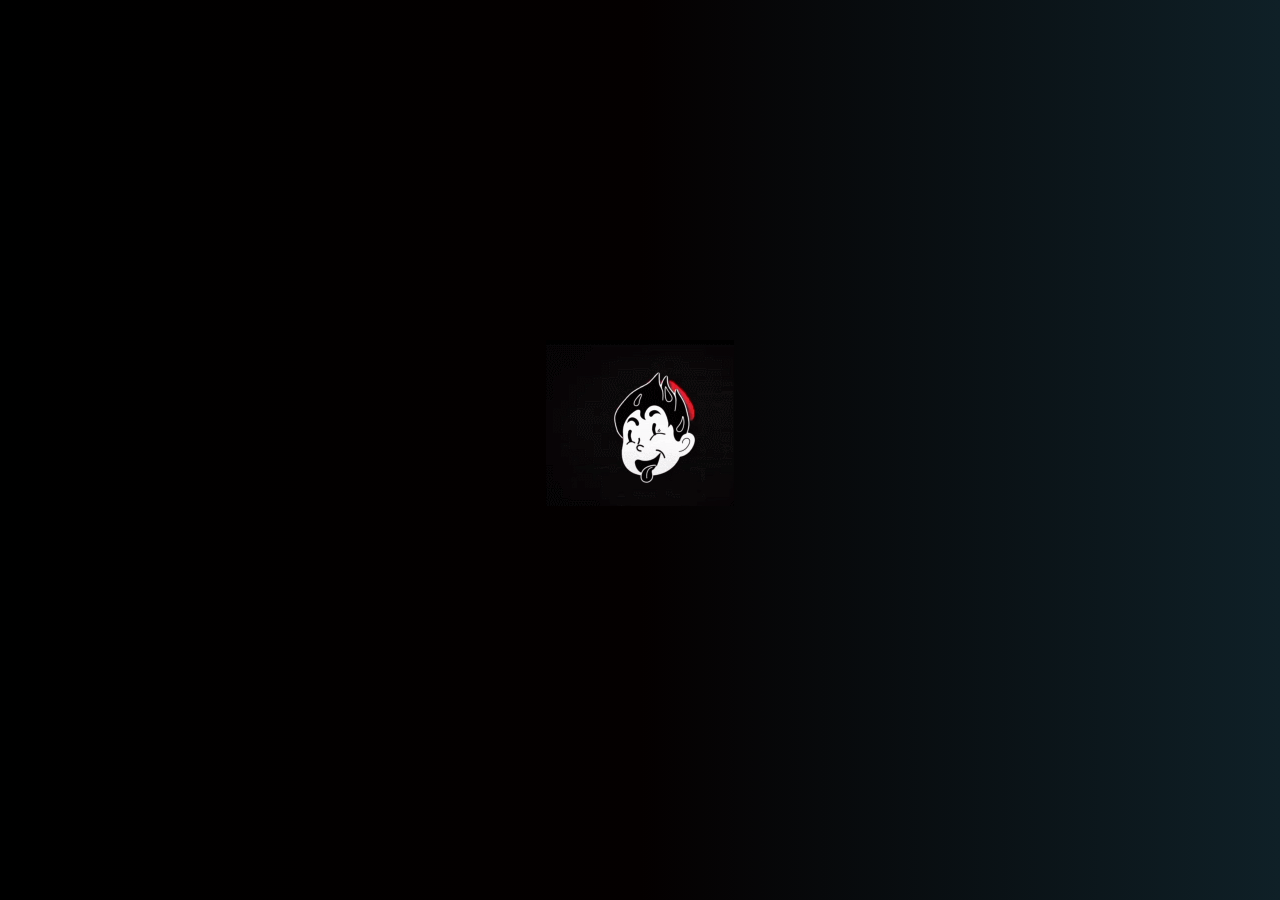
<file: 1.html>
<!DOCTYPE html>
<html lang="en">

<head>
<head>
 <!-- Google Tag Manager -->


<!--Welcome Viewrs!-->
<meta charset="UTF-8">
<meta http-equiv="X-UA-Compatible" content="IE=edge">
<meta name="viewport" content="width=device-width, initial-scale=1.0">
<link rel="stylesheet" href="qr/style.css">
<title>Bienvenidos! #11</title>

	<meta name="msapplication-TileColor" content="#000000">
	<meta name="msapplication-TileImage" content="../mstile-144x144.png">
	<meta name="msapplication-config" content="../browserconfig.xml">
    <meta name="theme-color" content="#000000">
	
<!-- SEO and Social Sharing and SEO 
	https://www.dondenacho.onrender.com/5ot/
	-->
	<meta name="description" content="Donde Nacho Web App (PWA) template" />
	<meta name="robots" content="noodp" />
	<meta name="author" content="El Omniciente Sanchez">
	<meta name="keywords" content="progressive web app, progressive web application, pwa, pwa progressive web app, 
	pwa progressive web application, progressive app, basic progressive web app, basic progressive web application, 
	basic pwa, example progressive web app, example progressive web application, example pwa, progressive web app 
	basic, progressive web app builder, progressive web app example, progressive web app sample, progressive web app 
	template, sample progressive web app, sample progressive web application, sample pwa, free progressive web application 
	template, progressive web application template, progressive web app template free, progressive web app template 
	free download, progressive web app html template, progressive web app template github" />


<meta property="og:image:width" content="1200" />
<meta property="og:image:height" content="630" />

<meta property="og:locale" content="en_US" />
<meta property="og:type" content="website" />
<meta property="og:title" content="Donde Nacho APP" />
<meta property="og:description" content="Donde Nacho Web App (PWA) template" />
<meta property="og:url" content="https://www.dondenacho.onrender.com/" /><!--URL_EQUIS-->
	<meta property="og:site_name" content="Donde Nacho" />
	<meta property="section:publisher" content="https://www.facebook.com/" />
	<meta property="og:image" content="https://www.dondenacho.onrender.com/share.jpg" /><!--URL_EQUIS_02-->
	<meta name="twitter:card" content="summary_large_image" />
	<meta name="twitter:title" content="Donde Nacho | App" />
	<meta name="twitter:description" content="Donde Nacho Progressive Web App (PWA) template" />
	<meta name="twitter:site" content="@todoslosviernes" />
	<meta name="twitter:image" content="https://www.dondenacho.onrender.com/share.jpg" /><!--URL_EQUIS_03-->
	<meta name="twitter:creator" content="@todoslosviernes" />
    




</head>
<!--Welcome Viewrs!-->
<body>
<div class="container">
<p>Donde Nacho</p>
</div>

<div class="loading-page">
<img src="img/icono-preloader.gif" alt="Logo">

<div class="name-container">
<div class="logo-name">Welcome!</div>

</div>
</div>
</body>
<script src="https://cdnjs.cloudflare.com/ajax/libs/gsap/3.11.3/gsap.min.js"
    integrity="sha512-gmwBmiTVER57N3jYS3LinA9eb8aHrJua5iQD7yqYCKa5x6Jjc7VDVaEA0je0Lu0bP9j7tEjV3+1qUm6loO99Kw=="
    crossorigin="anonymous" referrerpolicy="no-referrer"></script><!---->
<script src="./qr/script.js"></script>

</html>

<script>
var pagina = './index.html';
var segundos = 5;
function redireccion() { document.location.href=pagina;}
setTimeout("redireccion()",segundos*1100);
</script>
</file>
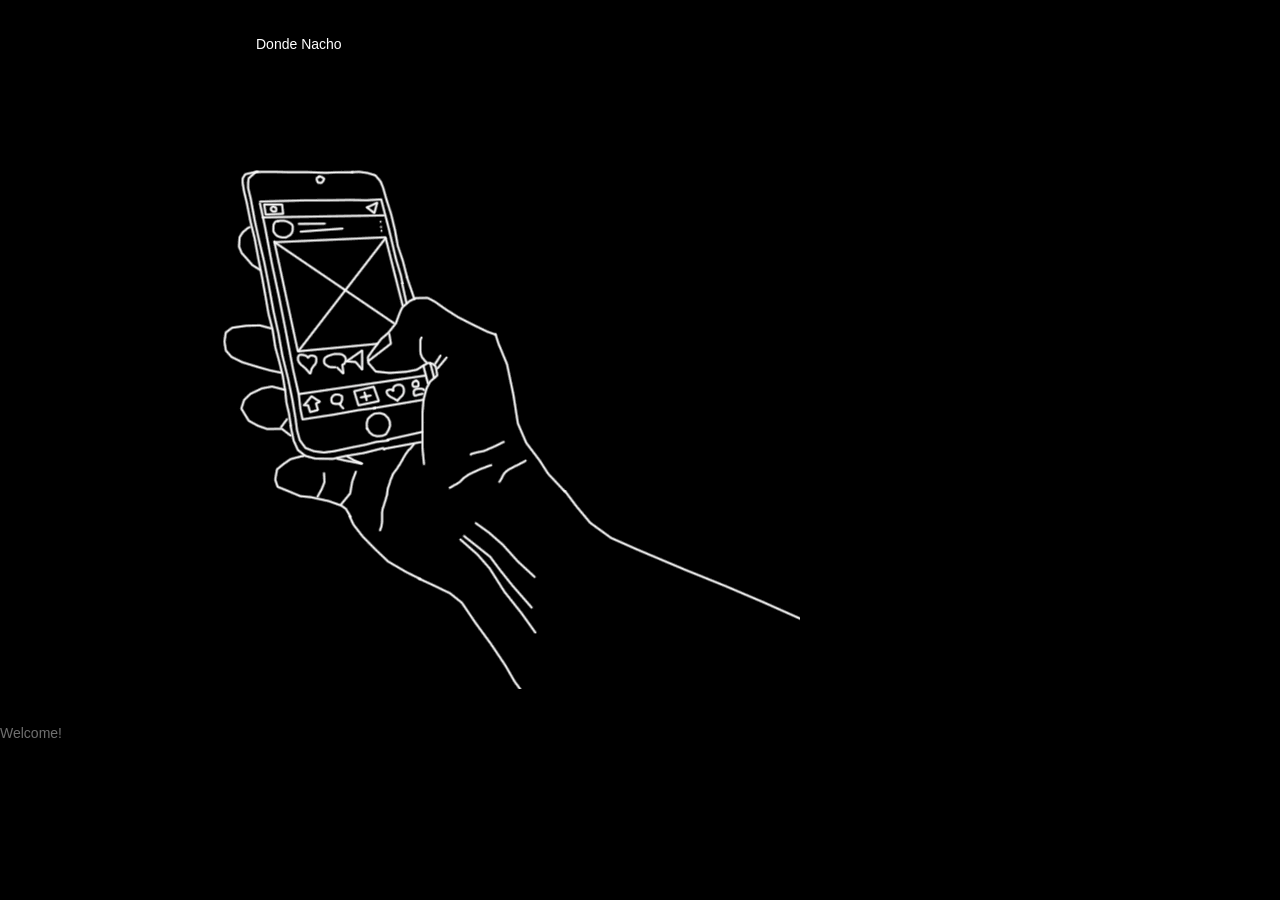
<file: 4.html>
<!DOCTYPE html>
<html lang="en">

<head>
 <head>
 <!-- Google Tag Manager -->


<!--Welcome Viewrs!-->
<meta charset="UTF-8">
<meta http-equiv="X-UA-Compatible" content="IE=edge">
<meta name="viewport" content="width=device-width, initial-scale=1.0">
<link rel="stylesheet" href="style.css">
<title>Bienvenidos! #44</title>

	
  <meta property="og:image:width" content="1200" />
  <meta property="og:image:height" content="630" />	
	<!-- SEO and Social Sharing and SEO 
	https://omni-30035.web.app/5ot/
	-->
	<meta name="description" content="Simple Progressive Web App (PWA) template" />
	<meta name="robots" content="noodp" />
	<meta name="author" content="Nicole Furlan">
	<meta name="keywords" content="progressive web app, progressive web application, pwa, pwa progressive web app, 
	pwa progressive web application, progressive app, basic progressive web app, basic progressive web application, 
	basic pwa, example progressive web app, example progressive web application, example pwa, progressive web app basic, 
	progressive web app builder, progressive web app example, progressive web app sample, progressive web app template, 
	sample progressive web app, sample progressive web application, sample pwa, free progressive web application template, 
	progressive web application template, progressive web app template free, progressive web app template free download, 
	progressive web app html template, progressive web app template github" />
	
	<meta property="og:locale" content="en_US" />
	<meta property="og:type" content="website" />
	<meta property="og:title" content="Simple PWA" />
	<meta property="og:description" content="Simple Progressive Web App (PWA) template" />
	<meta property="og:url" content="https://omni-30035.web.app/5ot/" />
	<meta property="og:site_name" content="Simple PWA" />
	<meta property="section:publisher" content="https://www.facebook.com/" />
	<meta property="og:image" content="https://omni-30035.web.app/5ot/share.jpg" />
	<meta name="twitter:card" content="summary_large_image" />
	<meta name="twitter:title" content="Simple PWA" />
	<meta name="twitter:description" content="Simple Progressive Web App (PWA) template" />
	<meta name="twitter:site" content="@simplepwa" />
	<meta name="twitter:image" content="https://omni-30035.web.app/5ot/share.jpg" />
	<meta name="twitter:creator" content="@nicolemfurlan" />


</head>
<!--Welcome Viewrs!-->
<body>
<div class="container">
<p>Donde Nacho</p>
</div>

<div class="loading-page">
<img src="qr/img/icono-4.gif" alt="Logo">

<div class="name-container">
<div class="logo-name">Welcome!</div>

</div>
</div>
</body>
<script src="https://cdnjs.cloudflare.com/ajax/libs/gsap/3.11.3/gsap.min.js"
    integrity="sha512-gmwBmiTVER57N3jYS3LinA9eb8aHrJua5iQD7yqYCKa5x6Jjc7VDVaEA0je0Lu0bP9j7tEjV3+1qUm6loO99Kw=="
    crossorigin="anonymous" referrerpolicy="no-referrer"></script><!---->
<script src="./qr/script.js"></script>

</html>

<script>
var pagina = './index.html';
var segundos = 5;
function redireccion() { document.location.href=pagina;}
setTimeout("redireccion()",segundos*1100);
</script>
</file>
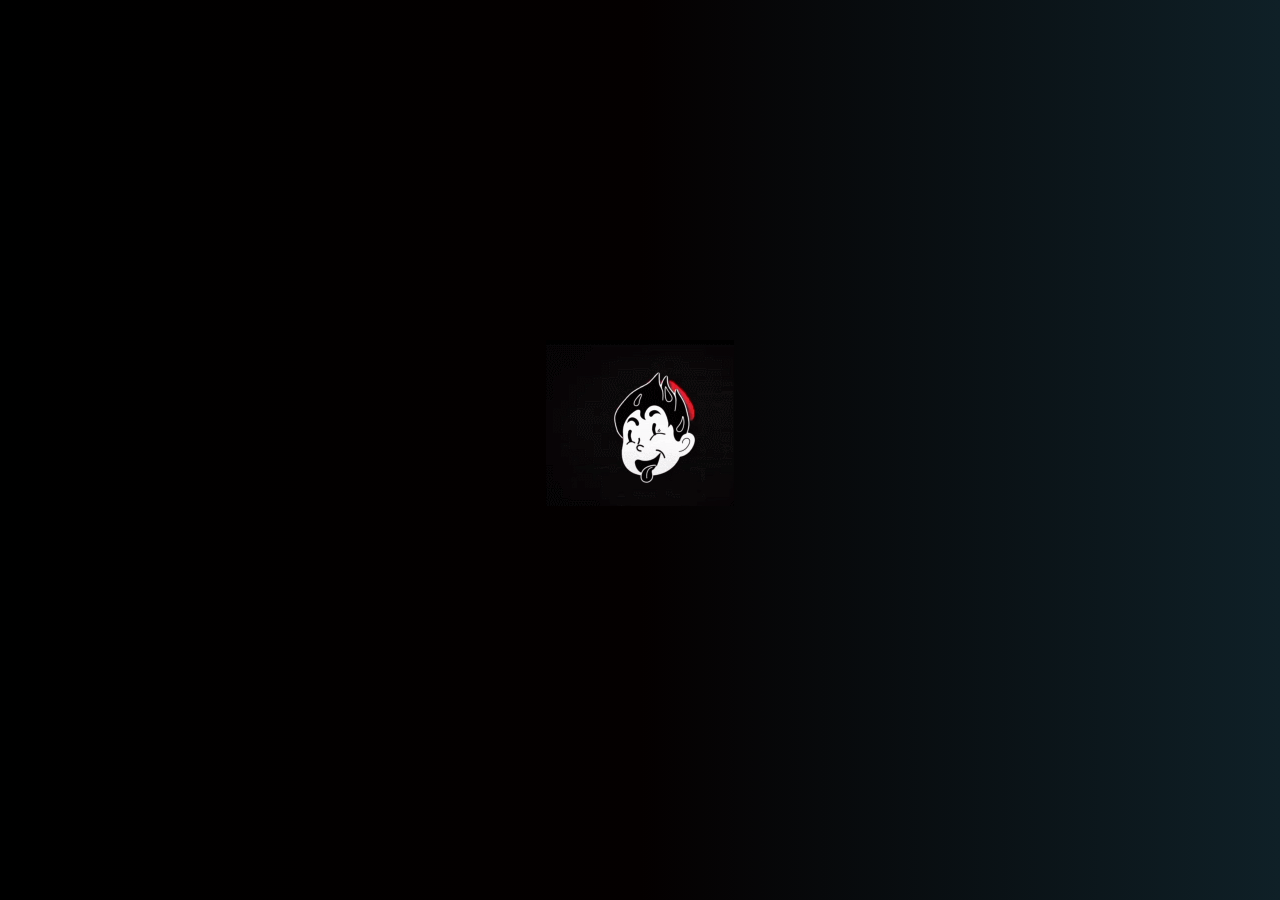
<file: qr/1.html>
<!DOCTYPE html>
<html lang="en">

<head>
<head>
 <!-- Google Tag Manager -->


<!--Welcome Viewrs!-->
<meta charset="UTF-8">
<meta http-equiv="X-UA-Compatible" content="IE=edge">
<meta name="viewport" content="width=device-width, initial-scale=1.0">
<link rel="stylesheet" href="style.css">
<title>Bienvenidos! #11</title>

	<meta name="msapplication-TileColor" content="#000000">
	<meta name="msapplication-TileImage" content="../mstile-144x144.png">
	<meta name="msapplication-config" content="../browserconfig.xml">
    <meta name="theme-color" content="#000000">
	
<!-- SEO and Social Sharing and SEO 
	https://www.dondenacho.onrender.com/5ot/
	-->
	<meta name="description" content="Donde Nacho Web App (PWA) template" />
	<meta name="robots" content="noodp" />
	<meta name="author" content="El Omniciente Sanchez Furlan">
	<meta name="keywords" content="progressive web app, progressive web application, pwa, pwa progressive web app, 
	pwa progressive web application, progressive app, basic progressive web app, basic progressive web application, 
	basic pwa, example progressive web app, example progressive web application, example pwa, progressive web app basic, progressive web app builder, progressive web app example, progressive web app sample, progressive web app template, sample progressive web app, sample progressive web application, sample pwa, free progressive web application template, progressive web application template, progressive web app template free, progressive web app template free download, progressive web app html template, progressive web app template github" />
    
<meta property="og:locale" content="en_US" />
<meta property="og:type" content="website" />
<meta property="og:title" content="DondeNacho APP" />
<meta property="og:description" content="Donde Nacho Web App (PWA) template" />
<meta property="og:url" content="https://www.dondenacho.onrender.com/" /><!--URL_EQUIS-->
	<meta property="og:site_name" content="DondeNacho" />
	<meta property="section:publisher" content="https://www.facebook.com/" />
	<meta property="og:image" content="https://www.dondenacho.onrender.com/qr/share.jpg" /><!--URL_EQUIS_02-->
	<meta name="twitter:card" content="summary_large_image" />
	<meta name="twitter:title" content="Donde Nacho | App" />
	<meta name="twitter:description" content="Simple Progressive Web App (PWA) template" />
	<meta name="twitter:site" content="@todoslosviernes" />
	<meta name="twitter:image" content="https://www.dondenacho.onrender.com/qr/share.jpg" /><!--URL_EQUIS_03-->
	<meta name="twitter:creator" content="@todoslosviernes" />
    




</head>
<!--Welcome Viewrs!-->
<body>
<div class="container">
<p>Donde Nacho</p>
</div>

<div class="loading-page">
<img src="img/icono-preloader.gif" alt="Logo">

<div class="name-container">
<div class="logo-name">Welcome!</div>

</div>
</div>
</body>
<script src="https://cdnjs.cloudflare.com/ajax/libs/gsap/3.11.3/gsap.min.js"
    integrity="sha512-gmwBmiTVER57N3jYS3LinA9eb8aHrJua5iQD7yqYCKa5x6Jjc7VDVaEA0je0Lu0bP9j7tEjV3+1qUm6loO99Kw=="
    crossorigin="anonymous" referrerpolicy="no-referrer"></script><!---->
<script src="./script.js"></script>

</html>

<script>
var pagina = '../index.html';
var segundos = 5;
function redireccion() { document.location.href=pagina;}
setTimeout("redireccion()",segundos*1100);
</script>
</file>
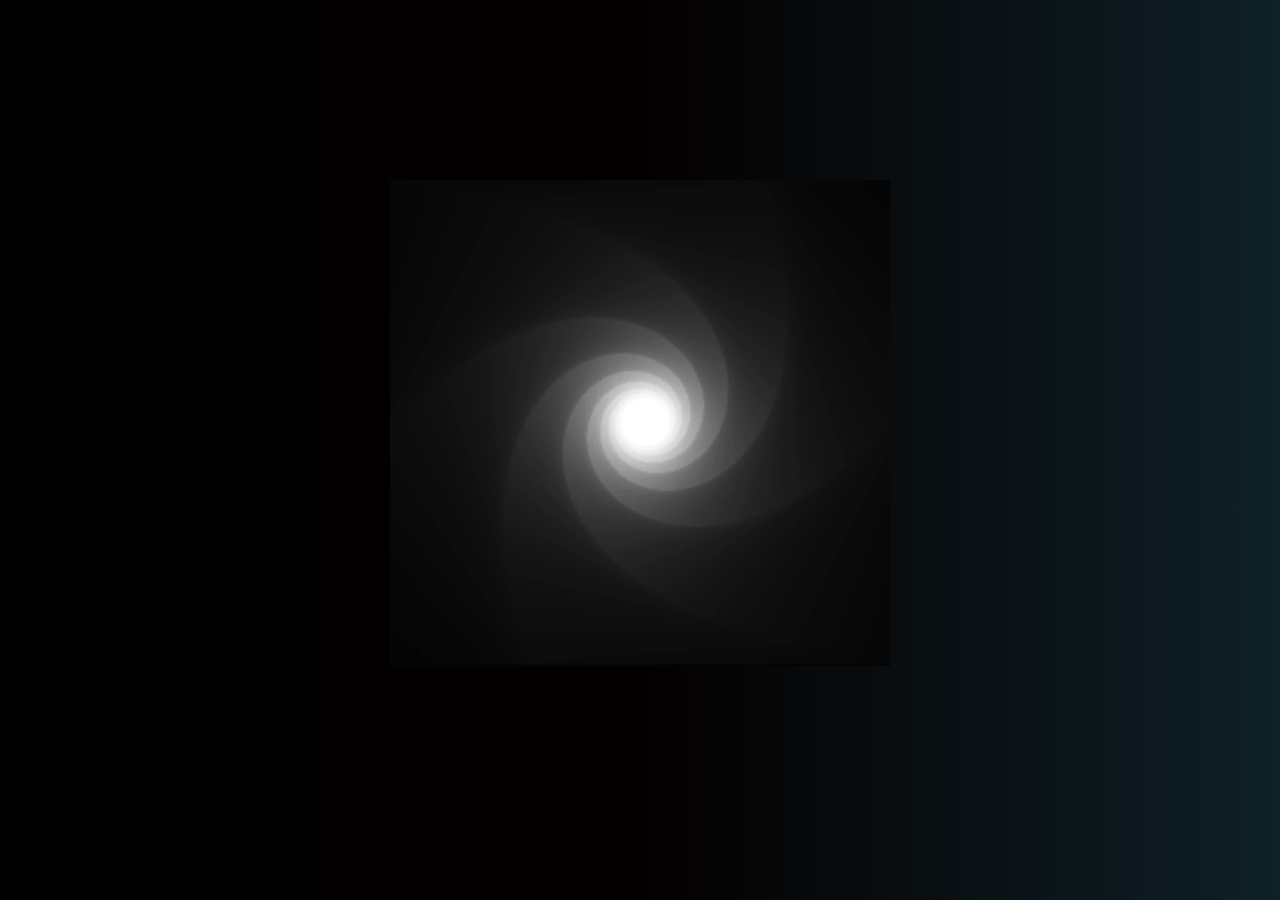
<file: qr/2.html>
<!DOCTYPE html>
<html lang="en">

<head>
<head>
<!-- Google Tag Manager -->


<!--Welcome Viewrs!-->
<meta charset="UTF-8">
<meta http-equiv="X-UA-Compatible" content="IE=edge">
<meta name="viewport" content="width=device-width, initial-scale=1.0">
<link rel="stylesheet" href="style.css">
<title>Bienvenidos! #33</title>



  <meta property="og:image:width" content="1200" />
  <meta property="og:image:height" content="630" />
	
<!-- SEO and Social Sharing and SEO 
	https://www.dondenacho.onrender.com/5ot/
	-->
	<meta name="description" content="Donde Nacho Web App (PWA) template" />
	<meta name="robots" content="noodp" />
	<meta name="author" content="El Omniciente Sanchez Furlan">
	<meta name="keywords" content="progressive web app, progressive web application, pwa, pwa progressive web app, 
	pwa progressive web application, progressive app, basic progressive web app, basic progressive web application, 
	basic pwa, example progressive web app, example progressive web application, example pwa, progressive web app basic, progressive web app builder, progressive web app example, progressive web app sample, progressive web app template, sample progressive web app, sample progressive web application, sample pwa, free progressive web application template, progressive web application template, progressive web app template free, progressive web app template free download, progressive web app html template, progressive web app template github" />
    
<meta property="og:locale" content="en_US" />
<meta property="og:type" content="website" />
<meta property="og:title" content="DondeNacho APP" />
<meta property="og:description" content="Donde Nacho Web App (PWA) template" />
<meta property="og:url" content="https://www.dondenacho1.onrender.com/" /><!--URL_EQUIS-->
	<meta property="og:site_name" content="Simple PWA" />
	<meta property="section:publisher" content="https://www.facebook.com/" />
	<meta property="og:image" content="https://www.dondenacho1.onrender.com/qr/share.jpg" /><!--URL_EQUIS_02-->
	<meta name="twitter:card" content="summary_large_image" />
	<meta name="twitter:title" content="Donde Nacho | App" />
	<meta name="twitter:description" content="Simple Progressive Web App (PWA) template" />
	<meta name="twitter:site" content="@todoslosviernes" />
	<meta name="twitter:image" content="https://www.dondenacho1.onrender.com/qr/share1.jpg" /><!--URL_EQUIS_03-->
	<meta name="twitter:creator" content="@todoslosviernes" />
    
    

</head>
<!--Welcome Viewrs!-->
<body>
<div class="container">
<p>Donde Nacho</p>
</div>

<div class="loading-page">
<img src="img/icono-2.gif" alt="Logo">

<div class="name-container">
<div class="logo-name">Welcome!</div>

</div>
</div>
</body>
<script src="https://cdnjs.cloudflare.com/ajax/libs/gsap/3.11.3/gsap.min.js"
    integrity="sha512-gmwBmiTVER57N3jYS3LinA9eb8aHrJua5iQD7yqYCKa5x6Jjc7VDVaEA0je0Lu0bP9j7tEjV3+1qUm6loO99Kw=="
    crossorigin="anonymous" referrerpolicy="no-referrer"></script><!---->
<script src="./script.js"></script>

</html>

<script>
var pagina = '../index.html';
var segundos = 5;
function redireccion() { document.location.href=pagina;}
setTimeout("redireccion()",segundos*1100);
</script>
</file>
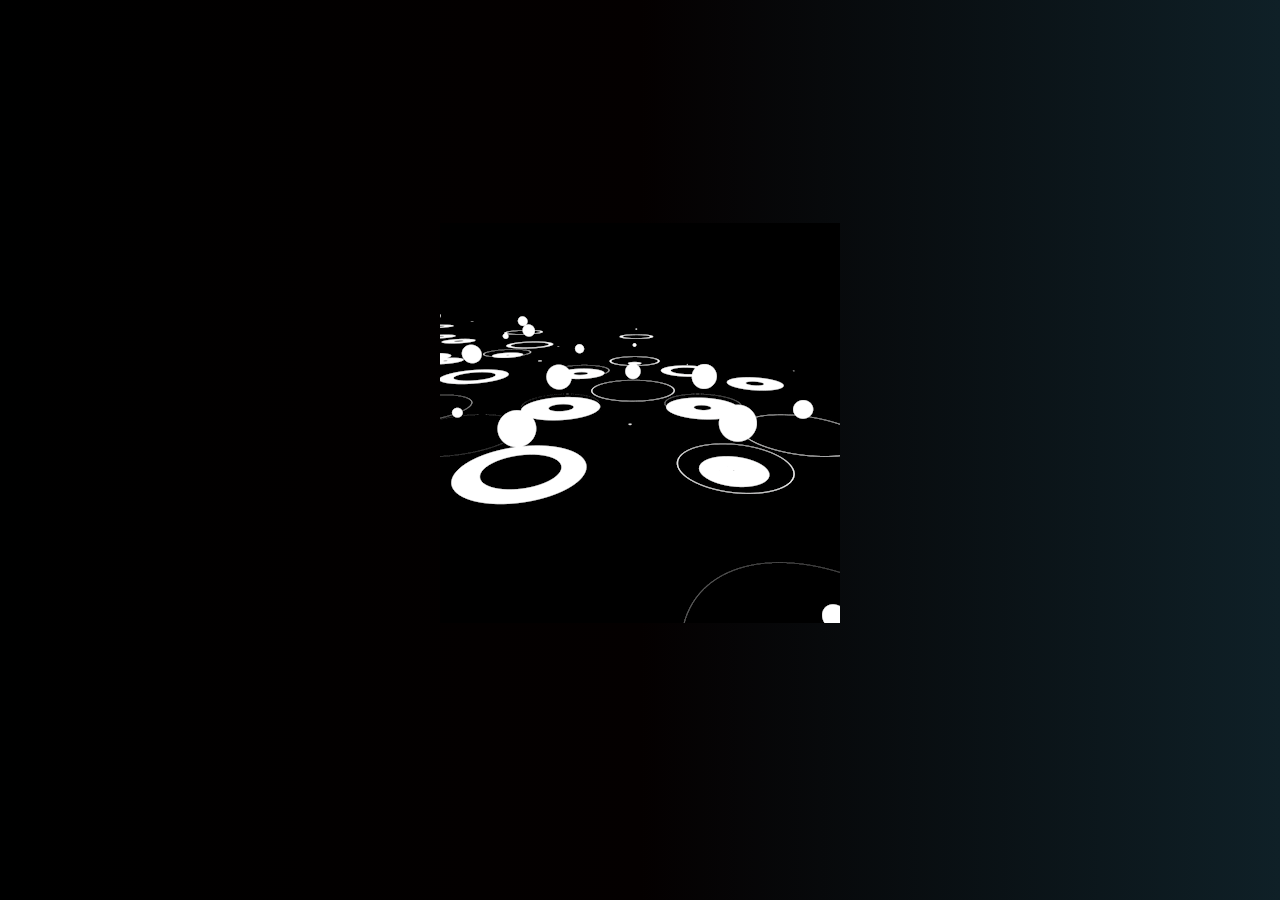
<file: qr/3.html>
<!DOCTYPE html>
<html lang="en">

<head>
<!-- Google Tag Manager -->


<!--Welcome Viewrs!-->
<meta charset="UTF-8">
<meta http-equiv="X-UA-Compatible" content="IE=edge">
<meta name="viewport" content="width=device-width, initial-scale=1.0">
<link rel="stylesheet" href="style.css">
<title>Bienvenidos! #33</title>

  <meta property="og:image:width" content="1200" />
  <meta property="og:image:height" content="630" />

  
<!-- SEO and Social Sharing and SEO 
	https://www.dondenacho.onrender.com/5ot/
	-->
	<meta name="description" content="Donde Nacho Web App (PWA) template" />
	<meta name="robots" content="noodp" />
	<meta name="author" content="El Omniciente Sanchez Furlan">
	<meta name="keywords" content="progressive web app, progressive web application, pwa, pwa progressive web app, 
	pwa progressive web application, progressive app, basic progressive web app, basic progressive web application, 
	basic pwa, example progressive web app, example progressive web application, example pwa, progressive web app basic, 	progressive web app builder, progressive web app example, progressive web app sample, progressive web app template, sample progressive web app, sample progressive web application, sample pwa, free progressive web application template, progressive web application template, progressive web app template free, progressive web app template free download, progressive web app html template, progressive web app template github" />
    
<meta property="og:locale" content="en_US" />
<meta property="og:type" content="website" />
<meta property="og:title" content="Donde Nacho APP" />
<meta property="og:description" content="Donde Nacho Web App (PWA) template" />
<meta property="og:url" content="https://www.dondenacho1.onrender.com/" /><!--URL_EQUIS-->
	<meta property="og:site_name" content="Simple PWA" />
	<meta property="section:publisher" content="https://www.facebook.com/" />
	<meta property="og:image" content="https://www.dondenacho1.onrender.com/qr/share.jpg" /><!--URL_EQUIS_02-->
	<meta name="twitter:card" content="summary_large_image" />
	<meta name="twitter:title" content="Donde Nacho | App" />
	<meta name="twitter:description" content="Simple Progressive Web App (PWA) template" />
	<meta name="twitter:site" content="@todoslosviernes" />
	<meta name="twitter:image" content="https://www.dondenacho1.onrender.com/qr/share1.jpg" /><!--URL_EQUIS_03-->
	<meta name="twitter:creator" content="@todoslosviernes" />
    
    


</head>
<!--Welcome Viewrs!-->
<body>
<div class="container">
<p>Donde Nacho</p>
</div>

<div class="loading-page">
<img src="img/icono-3.gif" alt="Logo">

<div class="name-container">
<div class="logo-name">Welcome!</div>

</div>
</div>
</body>
<script src="https://cdnjs.cloudflare.com/ajax/libs/gsap/3.11.3/gsap.min.js"
    integrity="sha512-gmwBmiTVER57N3jYS3LinA9eb8aHrJua5iQD7yqYCKa5x6Jjc7VDVaEA0je0Lu0bP9j7tEjV3+1qUm6loO99Kw=="
    crossorigin="anonymous" referrerpolicy="no-referrer"></script><!---->
<script src="./script.js"></script>

</html>

<script>
var pagina = '../index.html';
var segundos = 5;
function redireccion() { document.location.href=pagina;}
setTimeout("redireccion()",segundos*1100);
</script>
</file>
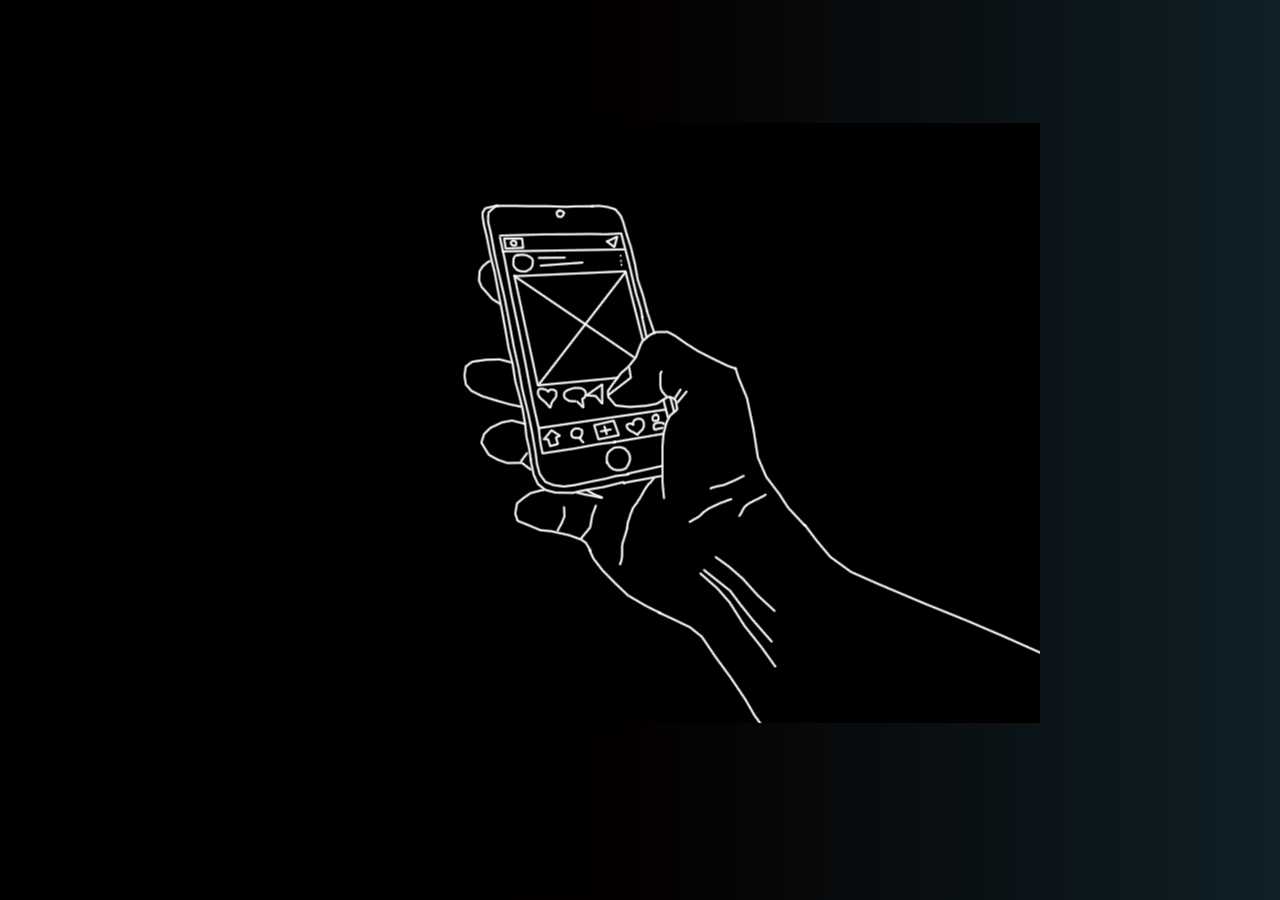
<file: qr/4.html>
<!DOCTYPE html>
<html lang="en">

<head>
 <head>
 <!-- Google Tag Manager -->


<!--Welcome Viewrs!-->
<meta charset="UTF-8">
<meta http-equiv="X-UA-Compatible" content="IE=edge">
<meta name="viewport" content="width=device-width, initial-scale=1.0">
<link rel="stylesheet" href="style.css">
<title>Bienvenidos! #44</title>

	
  <meta property="og:image:width" content="1200" />
  <meta property="og:image:height" content="630" />	
<!-- SEO and Social Sharing and SEO 
	https://www.dondenacho.onrender.com/5ot/
	-->
	<meta name="description" content="Donde Nacho Web App (PWA) template" />
	<meta name="robots" content="noodp" />
	<meta name="author" content="El Omniciente Sanchez">
	<meta name="keywords" content="progressive web app, progressive web application, pwa, pwa progressive web app, 
	pwa progressive web application, progressive app, basic progressive web app, basic progressive web application, 
	basic pwa, example progressive web app, example progressive web application, example pwa, progressive web app basic, progressive web app builder, progressive web app example, progressive web app sample, progressive web app template, sample progressive web app, sample progressive web application, sample pwa, free progressive web application template, progressive web application template, progressive web app template free, progressive web app template free download, progressive web app html template, progressive web app template github" />
    
<meta property="og:locale" content="en_US" />
<meta property="og:type" content="website" />
<meta property="og:title" content="DondeNacho APP" />
<meta property="og:description" content="Donde Nacho Web App (PWA) template" />
<meta property="og:url" content="https://www.dondenacho1.onrender.com/" /><!--URL_EQUIS-->
	<meta property="og:site_name" content="Simple PWA" />
	<meta property="section:publisher" content="https://www.facebook.com/" />
	<meta property="og:image" content="https://www.dondenacho1.onrender.com/qr/share.jpg" /><!--URL_EQUIS_02-->
	<meta name="twitter:card" content="summary_large_image" />
	<meta name="twitter:title" content="Donde Nacho | App" />
	<meta name="twitter:description" content="Simple Progressive Web App (PWA) template" />
	<meta name="twitter:site" content="@todoslosviernes" />
	<meta name="twitter:image" content="https://www.dondenacho1.onrender.com/qr/share1.jpg" /><!--URL_EQUIS_03-->
	<meta name="twitter:creator" content="@todoslosviernes" />


</head>
<!--Welcome Viewrs!-->
<body>
<div class="container">
<p>Donde Nacho</p>
</div>

<div class="loading-page">
<img src="img/icono-4.gif" alt="Logo">

<div class="name-container">
<div class="logo-name">Welcome!</div>

</div>
</div>
</body>
<script src="https://cdnjs.cloudflare.com/ajax/libs/gsap/3.11.3/gsap.min.js"
    integrity="sha512-gmwBmiTVER57N3jYS3LinA9eb8aHrJua5iQD7yqYCKa5x6Jjc7VDVaEA0je0Lu0bP9j7tEjV3+1qUm6loO99Kw=="
    crossorigin="anonymous" referrerpolicy="no-referrer"></script><!---->
<script src="./script.js"></script>

</html>

<script>
var pagina = '../index.html';
var segundos = 5;
function redireccion() { document.location.href=pagina;}
setTimeout("redireccion()",segundos*1100);
</script>
</file>
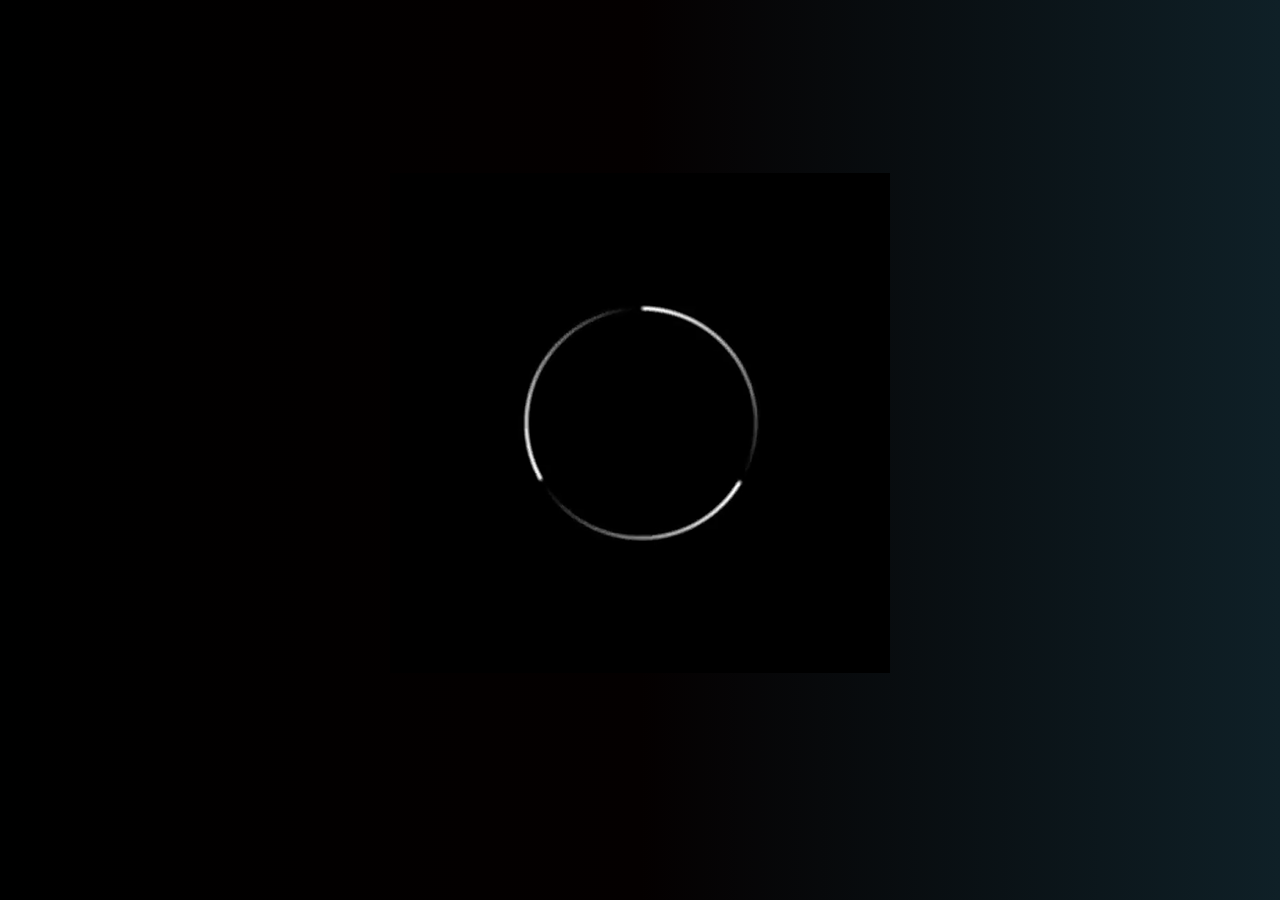
<file: qr/5.html>
<!DOCTYPE html>
<html lang="en">

<head>
 <head>
 <!-- Google Tag Manager -->


<!--Welcome Viewrs!-->
<meta charset="UTF-8">
<meta http-equiv="X-UA-Compatible" content="IE=edge">
<meta name="viewport" content="width=device-width, initial-scale=1.0">
<link rel="stylesheet" href="style.css">
<title>Bienvenidos! #55</title>

	  <meta property="og:image:width" content="1200" />
  <meta property="og:image:height" content="630" />
<!-- SEO and Social Sharing and SEO 
	https://www.dondenacho.onrender.com/5ot/
	-->
	<meta name="description" content="Donde Nacho Web App (PWA) template" />
	<meta name="robots" content="noodp" />
	<meta name="author" content="El Omniciente Sanchez Furlan">
	<meta name="keywords" content="progressive web app, progressive web application, pwa, pwa progressive web app, 
	pwa progressive web application, progressive app, basic progressive web app, basic progressive web application, 
	basic pwa, example progressive web app, example progressive web application, example pwa, progressive web app basic, 	progressive web app builder, progressive web app example, progressive web app sample, progressive web app template, sample progressive web app, sample progressive web application, sample pwa, free progressive web application template, progressive web application template, progressive web app template free, progressive web app template free download, progressive web app html template, progressive web app template github" />
    
<meta property="og:locale" content="en_US" />
<meta property="og:type" content="website" />
<meta property="og:title" content="DondeNacho APP" />
<meta property="og:description" content="Donde Nacho Web App (PWA) template" />
<meta property="og:url" content="https://www.dondenacho1.onrender.com/" /><!--URL_EQUIS-->
	<meta property="og:site_name" content="Simple PWA" />
	<meta property="section:publisher" content="https://www.facebook.com/" />
	<meta property="og:image" content="https://www.dondenacho1.onrender.com/qr/share.jpg" /><!--URL_EQUIS_02-->
	<meta name="twitter:card" content="summary_large_image" />
	<meta name="twitter:title" content="Donde Nacho | App" />
	<meta name="twitter:description" content="Simple Progressive Web App (PWA) template" />
	<meta name="twitter:site" content="@todoslosviernes" />
	<meta name="twitter:image" content="https://www.dondenacho1.onrender.com/qr/share1.jpg" /><!--URL_EQUIS_03-->
	<meta name="twitter:creator" content="@todoslosviernes" />



</head>
<!--Welcome Viewrs!-->
<body>
<div class="container">
<p>Donde Nacho</p>
</div>

<div class="loading-page">
<img src="img/icono-5.gif" alt="Logo">

<div class="name-container">
<div class="logo-name">Welcome!</div>

</div>
</div>
</body>
<script src="https://cdnjs.cloudflare.com/ajax/libs/gsap/3.11.3/gsap.min.js"
    integrity="sha512-gmwBmiTVER57N3jYS3LinA9eb8aHrJua5iQD7yqYCKa5x6Jjc7VDVaEA0je0Lu0bP9j7tEjV3+1qUm6loO99Kw=="
    crossorigin="anonymous" referrerpolicy="no-referrer"></script><!---->
<script src="./script.js"></script>

</html>

<script>
var pagina = '../index.html';
var segundos = 5;
function redireccion() { document.location.href=pagina;}
setTimeout("redireccion()",segundos*1100);
</script>
</file>
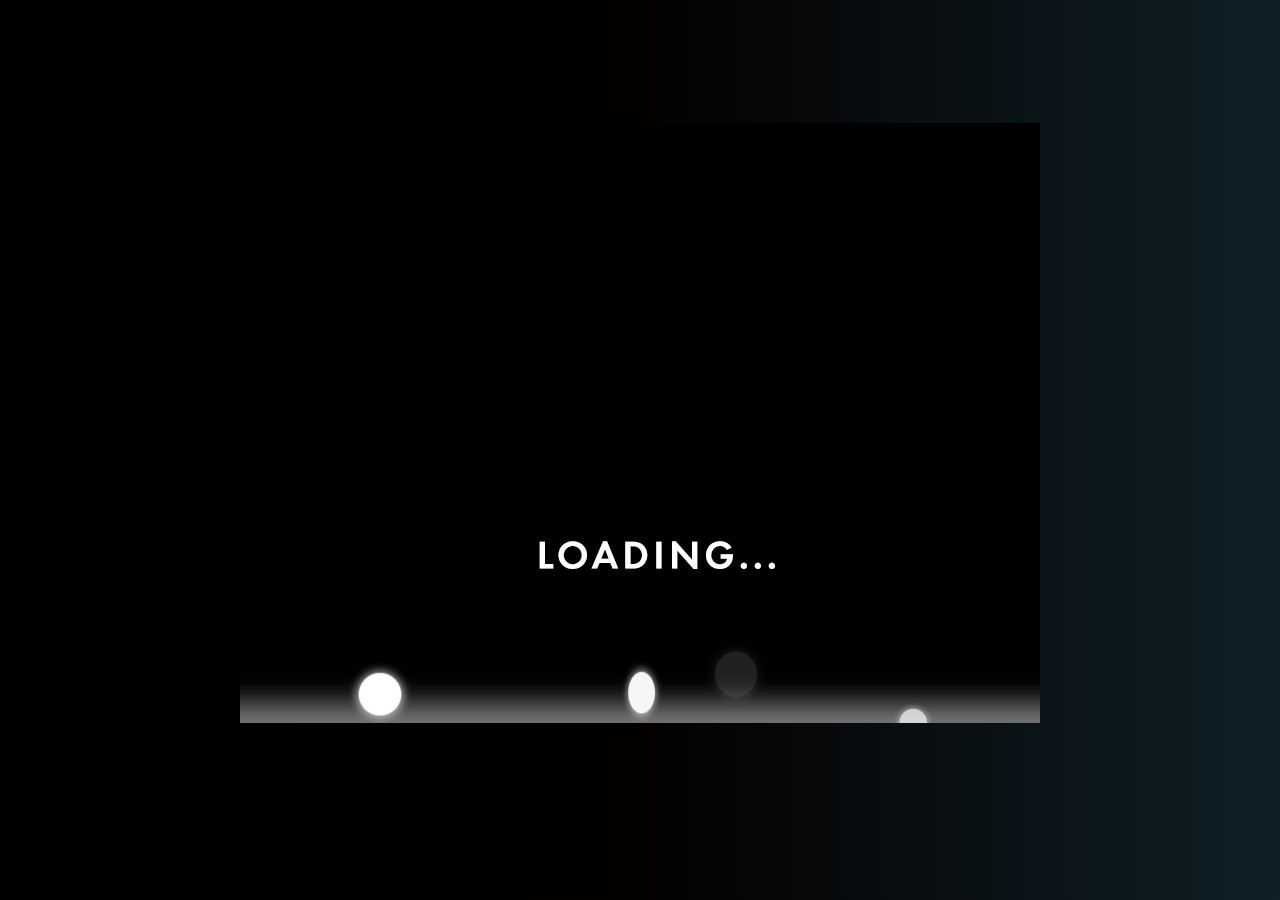
<file: qr/6.html>
<!DOCTYPE html>
<html lang="en">

<head>
 <head>
 <!-- Google Tag Manager -->


<!--Welcome Viewrs!-->
<meta charset="UTF-8">
<meta http-equiv="X-UA-Compatible" content="IE=edge">
<meta name="viewport" content="width=device-width, initial-scale=1.0">
<link rel="stylesheet" href="style.css">
<title>Bienvenidos! #66</title>


	  <meta property="og:image:width" content="1200" />
  <meta property="og:image:height" content="630" />
<!-- SEO and Social Sharing and SEO 
	https://www.dondenacho.onrender.com/5ot/
	-->
	<meta name="description" content="Donde Nacho Web App (PWA) template" />
	<meta name="robots" content="noodp" />
	<meta name="author" content="El Omniciente Sanchez Furlan">
	<meta name="keywords" content="progressive web app, progressive web application, pwa, pwa progressive web app, 
	pwa progressive web application, progressive app, basic progressive web app, basic progressive web application, 
	basic pwa, example progressive web app, example progressive web application, example pwa, progressive web app basic, progressive web app builder, progressive web app example, progressive web app sample, progressive web app template, sample progressive web app, sample progressive web application, sample pwa, free progressive web application template, progressive web application template, progressive web app template free, progressive web app template free download, progressive web app html template, progressive web app template github" />
    
<meta property="og:locale" content="en_US" />
<meta property="og:type" content="website" />
<meta property="og:title" content="DondeNacho APP" />
<meta property="og:description" content="Donde Nacho Web App (PWA) template" />
<meta property="og:url" content="https://www.dondenacho1.onrender.com/" /><!--URL_EQUIS-->
	<meta property="og:site_name" content="Simple PWA" />
	<meta property="section:publisher" content="https://www.facebook.com/" />
	<meta property="og:image" content="https://www.dondenacho1.onrender.com/qr/share.jpg" /><!--URL_EQUIS_02-->
	<meta name="twitter:card" content="summary_large_image" />
	<meta name="twitter:title" content="Donde Nacho | App" />
	<meta name="twitter:description" content="Simple Progressive Web App (PWA) template" />
	<meta name="twitter:site" content="@todoslosviernes" />
	<meta name="twitter:image" content="https://www.dondenacho1.onrender.com/qr/share1.jpg" /><!--URL_EQUIS_03-->
	<meta name="twitter:creator" content="@todoslosviernes" />
    
    


</head>
<!--Welcome Viewrs!-->
<body>
<div class="container">
<p>Donde Nacho</p>
</div>

<div class="loading-page">
<img src="img/icono-6.gif" alt="Logo">

<div class="name-container">
<div class="logo-name">Welcome!</div>

</div>
</div>
</body>
<script src="https://cdnjs.cloudflare.com/ajax/libs/gsap/3.11.3/gsap.min.js"
    integrity="sha512-gmwBmiTVER57N3jYS3LinA9eb8aHrJua5iQD7yqYCKa5x6Jjc7VDVaEA0je0Lu0bP9j7tEjV3+1qUm6loO99Kw=="
    crossorigin="anonymous" referrerpolicy="no-referrer"></script><!---->
<script src="./script.js"></script>

</html>

<script>
var pagina = '../index.html';
var segundos = 5;
function redireccion() { document.location.href=pagina;}
setTimeout("redireccion()",segundos*1100);
</script>
</file>
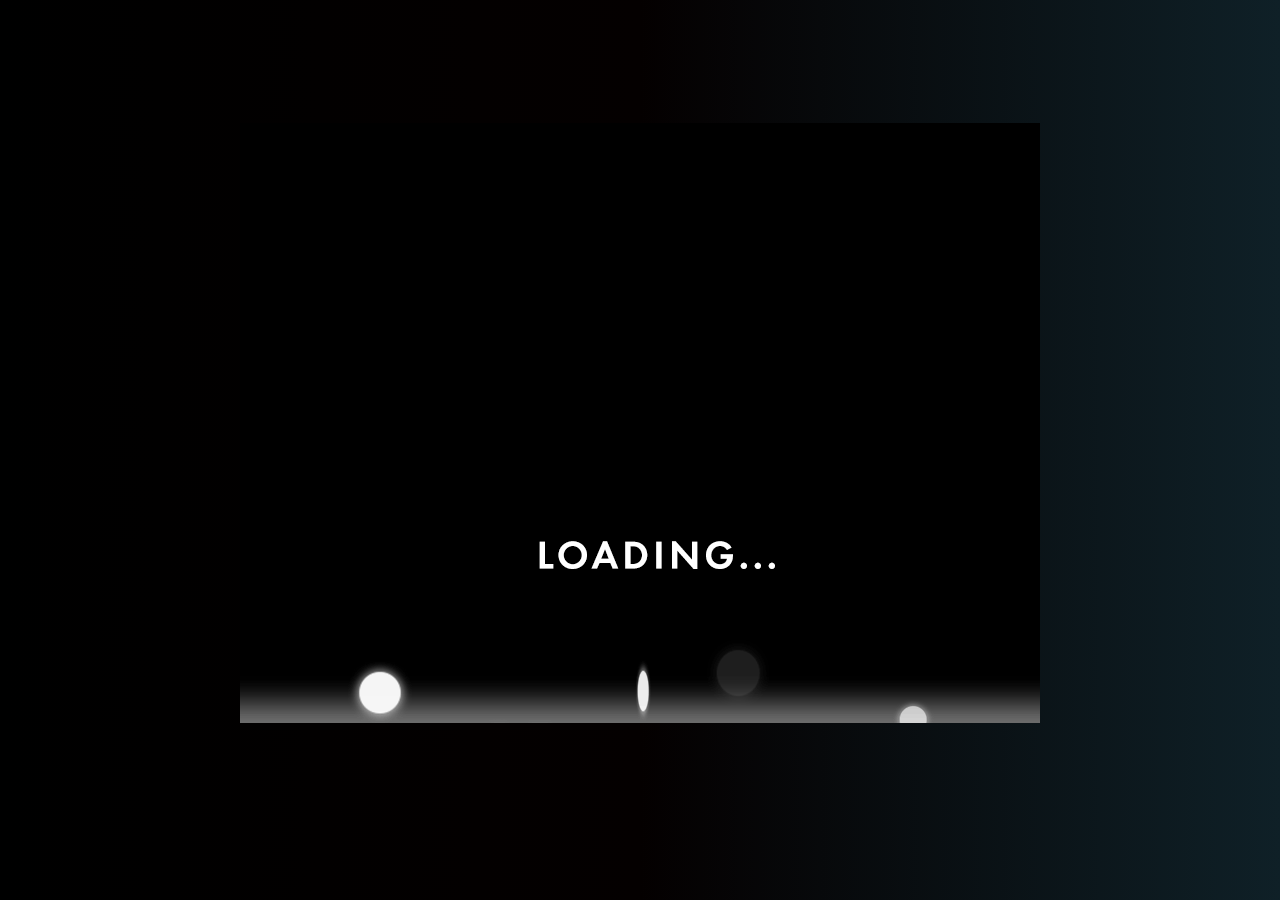
<file: qr/7.html>
<!DOCTYPE html>
<html lang="en">

<head>
 <head>
<!-- Google Tag Manager -->


<!-- Welcome Viewrs! -->
<meta charset="UTF-8">
 <meta http-equiv="X-UA-Compatible" content="IE=edge">
<meta name="viewport" content="width=device-width, initial-scale=1.0">
<link rel="stylesheet" href="style.css">
<title>Welcome Viewrs! #77</title>


	 <meta property="og:image:width" content="1200" />
     <meta property="og:image:height" content="630" />
<!-- SEO and Social Sharing and SEO 
	https://www.dondenacho.onrender.com/5ot/
	-->
	<meta name="description" content="Donde Nacho Web App (PWA) template" />
	<meta name="robots" content="noodp" />
	<meta name="author" content="El Omniciente Sanchez Furlan">
	<meta name="keywords" content="progressive web app, progressive web application, pwa, pwa progressive web app, 
	pwa progressive web application, progressive app, basic progressive web app, basic progressive web application, 
	basic pwa, example progressive web app, example progressive web application, example pwa, progressive web app basic, progressive web app builder, progressive web app example, progressive web app sample, progressive web app template, sample progressive web app, sample progressive web application, sample pwa, free progressive web application template, progressive web application template, progressive web app template free, progressive web app template free download, progressive web app html template, progressive web app template github" />
    
<meta property="og:locale" content="en_US" />
<meta property="og:type" content="website" />
<meta property="og:title" content="DondeNacho APP" />
<meta property="og:description" content="Donde Nacho Web App (PWA) template" />
<meta property="og:url" content="https://www.dondenacho1.onrender.com/" /><!--URL_EQUIS-->
	<meta property="og:site_name" content="Simple PWA" />
	<meta property="section:publisher" content="https://www.facebook.com/" />
	<meta property="og:image" content="https://www.dondenacho1.onrender.com/qr/share.jpg" /><!--URL_EQUIS_02-->
	<meta name="twitter:card" content="summary_large_image" />
	<meta name="twitter:title" content="Donde Nacho | App" />
	<meta name="twitter:description" content="Simple Progressive Web App (PWA) template" />
	<meta name="twitter:site" content="@todoslosviernes" />
	<meta name="twitter:image" content="https://www.dondenacho1.onrender.com/qr/share1.jpg" /><!--URL_EQUIS_03-->
	<meta name="twitter:creator" content="@todoslosviernes" />


</head>
<!--Welcome Viewrs!-->
<body>
<div class="container">
<p>Donde Nacho</p>
</div>

<div class="loading-page">
<img src="img/icono-6.gif" alt="Logo">

<div class="name-container">
<div class="logo-name">Welcome!</div>

</div>
</div>
</body>
<script src="https://cdnjs.cloudflare.com/ajax/libs/gsap/3.11.3/gsap.min.js"
    integrity="sha512-gmwBmiTVER57N3jYS3LinA9eb8aHrJua5iQD7yqYCKa5x6Jjc7VDVaEA0je0Lu0bP9j7tEjV3+1qUm6loO99Kw=="
    crossorigin="anonymous" referrerpolicy="no-referrer"></script><!---->
<script src="./script.js"></script>

</html>

<script>
var pagina = '../index.html';
var segundos = 5;
function redireccion() { document.location.href=pagina;}
setTimeout("redireccion()",segundos*1100);
</script>
</file>
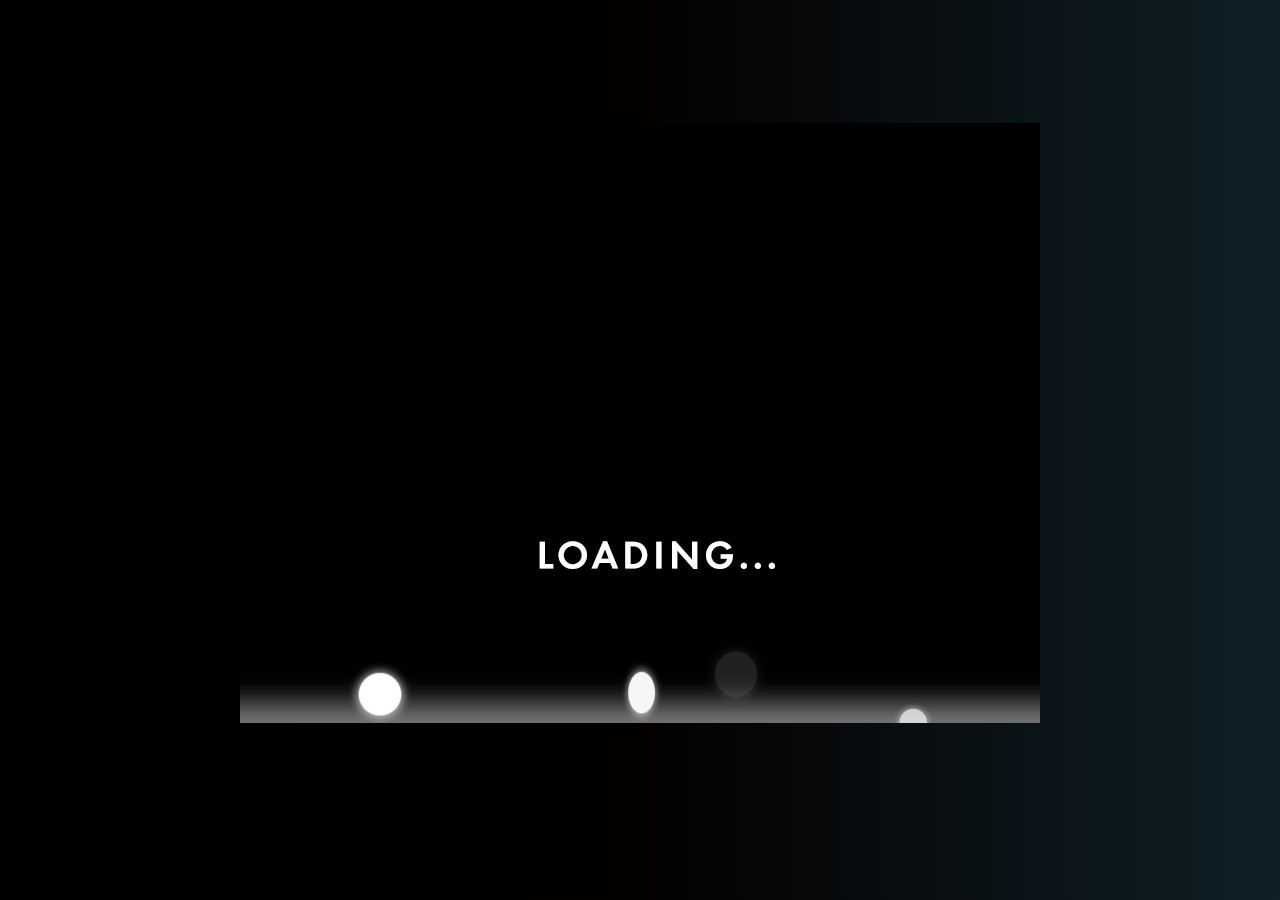
<file: qr/8.html>
<!DOCTYPE html>
<html lang="en">

<head>
 <head>
<!-- Google Tag Manager -->


<!-- Welcome Viewrs! -->
<meta charset="UTF-8">
 <meta http-equiv="X-UA-Compatible" content="IE=edge">
<meta name="viewport" content="width=device-width, initial-scale=1.0">
<link rel="stylesheet" href="style.css">
<title>Welcome Viewrs! #88</title>

	  <meta property="og:image:width" content="1200" />
      <meta property="og:image:height" content="630" />
<!-- SEO and Social Sharing and SEO 
	https://www.dondenacho.onrender.com/5ot/
	-->
	<meta name="description" content="Donde Nacho Web App (PWA) template" />
	<meta name="robots" content="noodp" />
	<meta name="author" content="El Omniciente Sanchez Furlan">
	<meta name="keywords" content="progressive web app, progressive web application, pwa, pwa progressive web app, 
	pwa progressive web application, progressive app, basic progressive web app, basic progressive web application, 
	basic pwa, example progressive web app, example progressive web application, example pwa, progressive web app basic, progressive web app builder, progressive web app example, progressive web app sample, progressive web app template, sample progressive web app, sample progressive web application, sample pwa, free progressive web application template, progressive web application template, progressive web app template free, progressive web app template free download, progressive web app html template, progressive web app template github" />
    
<meta property="og:locale" content="en_US" />
<meta property="og:type" content="website" />
<meta property="og:title" content="DondeNacho APP" />
<meta property="og:description" content="Donde Nacho Web App (PWA) template" />
<meta property="og:url" content="https://www.dondenacho1.onrender.com/" /><!--URL_EQUIS-->
	<meta property="og:site_name" content="Simple PWA" />
	<meta property="section:publisher" content="https://www.facebook.com/" />
	<meta property="og:image" content="https://www.dondenacho1.onrender.com/qr/share.jpg" /><!--URL_EQUIS_02-->
	<meta name="twitter:card" content="summary_large_image" />
	<meta name="twitter:title" content="Donde Nacho | App" />
	<meta name="twitter:description" content="Simple Progressive Web App (PWA) template" />
	<meta name="twitter:site" content="@todoslosviernes" />
	<meta name="twitter:image" content="https://www.dondenacho1.onrender.com/qr/share1.jpg" /><!--URL_EQUIS_03-->
	<meta name="twitter:creator" content="@todoslosviernes" />


</head>
<!--Welcome Viewrs!-->
<body>
<div class="container">
<p>Donde Nacho</p>
</div>

<div class="loading-page">
<img src="img/icono-6.gif" alt="Logo">

<div class="name-container">
<div class="logo-name">Welcome!</div>

</div>
</div>
</body>
<script src="https://cdnjs.cloudflare.com/ajax/libs/gsap/3.11.3/gsap.min.js"
    integrity="sha512-gmwBmiTVER57N3jYS3LinA9eb8aHrJua5iQD7yqYCKa5x6Jjc7VDVaEA0je0Lu0bP9j7tEjV3+1qUm6loO99Kw=="
    crossorigin="anonymous" referrerpolicy="no-referrer"></script><!---->
<script src="./script.js"></script>

</html>

<script>
var pagina = '../index.html';
var segundos = 5;
function redireccion() { document.location.href=pagina;}
setTimeout("redireccion()",segundos*1100);
</script>
</file>
<file: qr/style.css>
@import url("https://fonts.googleapis.com/css2?family=Michroma&display=swap");
* {
  padding: 0;
  margin: 0;
  box-sizing: border-box;
}

body {
  font-family: "Michroma", sans-serif;
  height: 100vh;
}

.container {
  background-color: black;
  color: #fff;
  height: 100%;
  width: 100%;
  display: flex;
  align-items: center;
  justify-content: center;
  position: relative;
}

.loading-page {
  position: absolute;
  top: 0;
  left: 0;
  background: linear-gradient(to right, #000000, #040000, #0f2027);

  height: 100%;
  width: 100%;
  display: flex;
  flex-direction: column;
  gap: 1.5rem;
  align-items: center;
  justify-content: center;
  color: #000000;
}

#svg {
  height: 150px;
  width: 150px;
  stroke: white;
  fill-opacity: 0;
  stroke-width: 3px;
  stroke-dasharray: 4500;
  animation: draw 8s ease;
}

@keyframes draw {
  0% {
    stroke-dashoffset: 4500;
  }
  100% {
    stroke-dashoffset: 0;
  }
}

.name-container {
  height: 30px;
  overflow: hidden;
}

.logo-name {
  color: #fff;
  font-size: 20px;
  letter-spacing: 12px;
  text-transform: uppercase;
  margin-left: 20px;
  font-weight: bolder;
}
</file>
<file: style.css>
html, body {
	background-color: black;
	color: white;
	font-family: helvetica, arial, sans-serif;
	font-size: 14px;
	line-height: 1.5;
	margin: 0;
	padding: 0;
}

.container {
	margin: 0 auto;
	max-width: 768px;
	padding: 20px 5%;
}

section {
	background-color: #171717;
}

h1, h2 {
	line-height: 1;
	text-transform: uppercase;
}

h2 {
	margin-top: 40px;
}

h2:first-of-type {
	margin-top: 20px;
}

.logo {
	display: block;
}

img {
	height: auto;
	max-width: 100%;
}

.logo img {
	width: 500px;
}

@media all and (max-width: 768px) {
	.logo img {
		width: 450px;
	}
}

@media all and (max-width: 479px) {
	.logo img {
		width: 350px;
	}
}

.icon.heart {
	color: lightcoral;
}

a {
	color: aquamarine;
	font-weight: bold;
}

a:hover, a:active {
	color: mediumaquamarine;
}

a code {
	color: black;
}

code {
	background-color: aquamarine;
	color: black;
	font-family: monospace;
	padding: 1px;
	user-select: all;
}

code.image {
	background-color: lightyellow;
}



/* OV PRELOADER */
.ov-preloader {
   position: fixed;
   top: 0;
   left: 0;
   right: 0;
   bottom: 0;
   background-color: #000000;
   z-index: 999999;
   height: 100%;
   width: 100%;
   overflow: hidden !important;
}
.ov-preloader .ov-icon {
   width: 100px;
   height: 100px;
   position: absolute;
   left: 50%;
   top: 50%;
   background-image: url(icono-preloader.gif);
   background-repeat: no-repeat;
   background-position: center;
   -webkit-background-size: cover;
   background-size: cover;
   margin: -50px 0 0 -50px;
}
</file>
